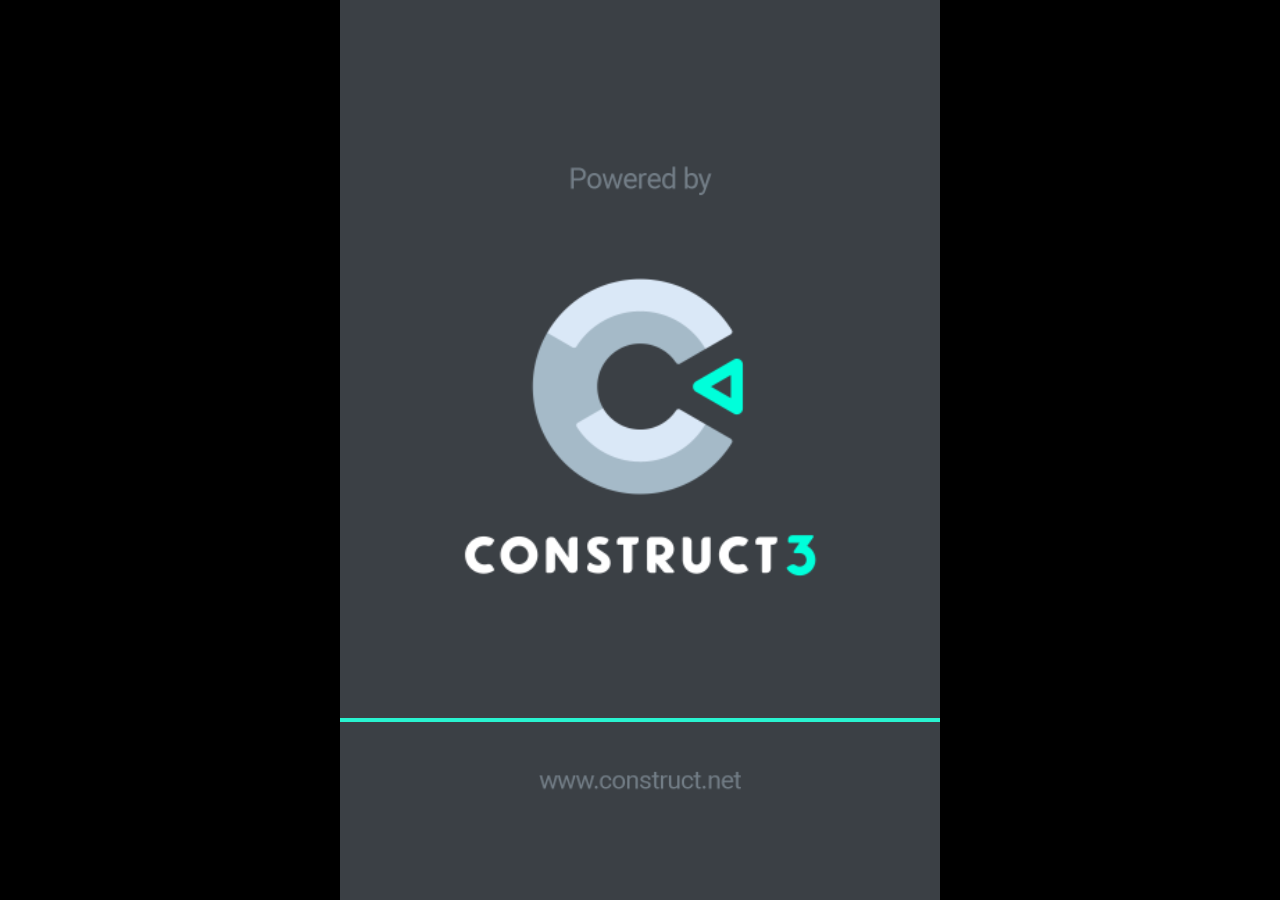
<file: games/game/index.html>
<!DOCTYPE html>
<html>
<head>
<meta charset="UTF-8">
<title>FlappyBurnes</title>
<meta name="viewport" content="width=device-width, initial-scale=1.0, maximum-scale=1.0, minimum-scale=1.0, user-scalable=no">

<meta name="generator" content="Scirra Construct">

	<link rel="manifest" href="appmanifest.json">
	<link rel="apple-touch-icon" sizes="128x128" href="icons/icon-128.png">
	<link rel="apple-touch-icon" sizes="256x256" href="icons/icon-256.png">
	<link rel="apple-touch-icon" sizes="512x512" href="icons/icon-512.png">
	<link rel="icon" type="image/png" href="icons/icon-512.png">

<link rel="stylesheet" href="style.css">


</head>
<body>

<script>
if (location.protocol.substr(0, 4) === "file")
{
	alert("Web exports won't work until you upload them. (When running on the file: protocol, browsers block many features from working for security reasons.)");
}
</script>

	<noscript>
		<div id="notSupportedWrap">
			<h2 id="notSupportedTitle">This content requires JavaScript</h2>
			<p class="notSupportedMessage">JavaScript appears to be disabled. Please enable it to view this content.</p>
		</div>
	</noscript>
	<script src="scripts/supportcheck.js"></script>
	<script src="scripts/offlineclient.js" type="module"></script>
	<script src="scripts/main.js" type="module"></script>
	<script src="scripts/register-sw.js" type="module"></script>

</body>
</html>
</file>
<file: games/game/style.css>
html, body {
	padding: 0;
	margin: 0;
	overflow: hidden;
}

body {
	min-width: 100%;
	width: 100%;
	max-width: 100%;
	min-height: 100%;
	height: 100%;
	max-height: 100%;
	
	background: #000000;
	color: white;
}

html, body, canvas {
	touch-action-delay: none;
	touch-action: none;
}

canvas, .c3htmlwrap {
	position: absolute;
}

.c3htmlwrap {
	contain: strict;
}

.c3overlay {
	pointer-events: none;
}

.c3htmlwrap > * {
	pointer-events: auto;
}

/* HACK - work around elements being selectable only in iOS WKWebView for some reason */
html[ioswebview] .c3htmlwrap,
html[ioswebview] canvas {
	-webkit-user-select: none;
	user-select: none;
}

html[ioswebview] .c3htmlwrap > * {
	-webkit-user-select: auto;
	user-select: auto;
}

#notSupportedWrap {
	margin: 2em auto 1em auto;
	width: 75%;
	max-width: 45em;
	border: 2px solid #aaa;
	border-radius: 1em;
	padding: 2em;
	background-color: #f0f0f0;
	font-family: "Segoe UI", Frutiger, "Frutiger Linotype", "Dejavu Sans", "Helvetica Neue", Arial, sans-serif;
	color: black;
}

#notSupportedTitle {
	font-size: 1.8em;
}

.notSupportedMessage {
	font-size: 1.2em;
}

.notSupportedMessage em {
	color: #888;
}

/* bbcode styles */
.bbCodeH1 {
	font-size: 2em;
	font-weight: bold;
}

.bbCodeH2 {
	font-size: 1.5em;
	font-weight: bold;
}

.bbCodeH3 {
	font-size: 1.25em;
	font-weight: bold;
}

.bbCodeH4 {
	font-size: 1.1em;
	font-weight: bold;
}

.bbCodeItem::before {
	content: " • ";
}

/* For text icons converted to HTML: size the height to the line height
   preserving the aspect ratio. Also add position: relative as that allows
   just adding a 'top' style for the iconoffsety style. */
.c3-text-icon {
	height: 1em;
	width: auto;
	position: relative;
}

/* screen reader text */
.c3-screen-reader-text {
	position: absolute;
	width: 1px;
    height: 1px;
    overflow: hidden;
    clip: rect(1px, 1px, 1px, 1px);
}
</file>
